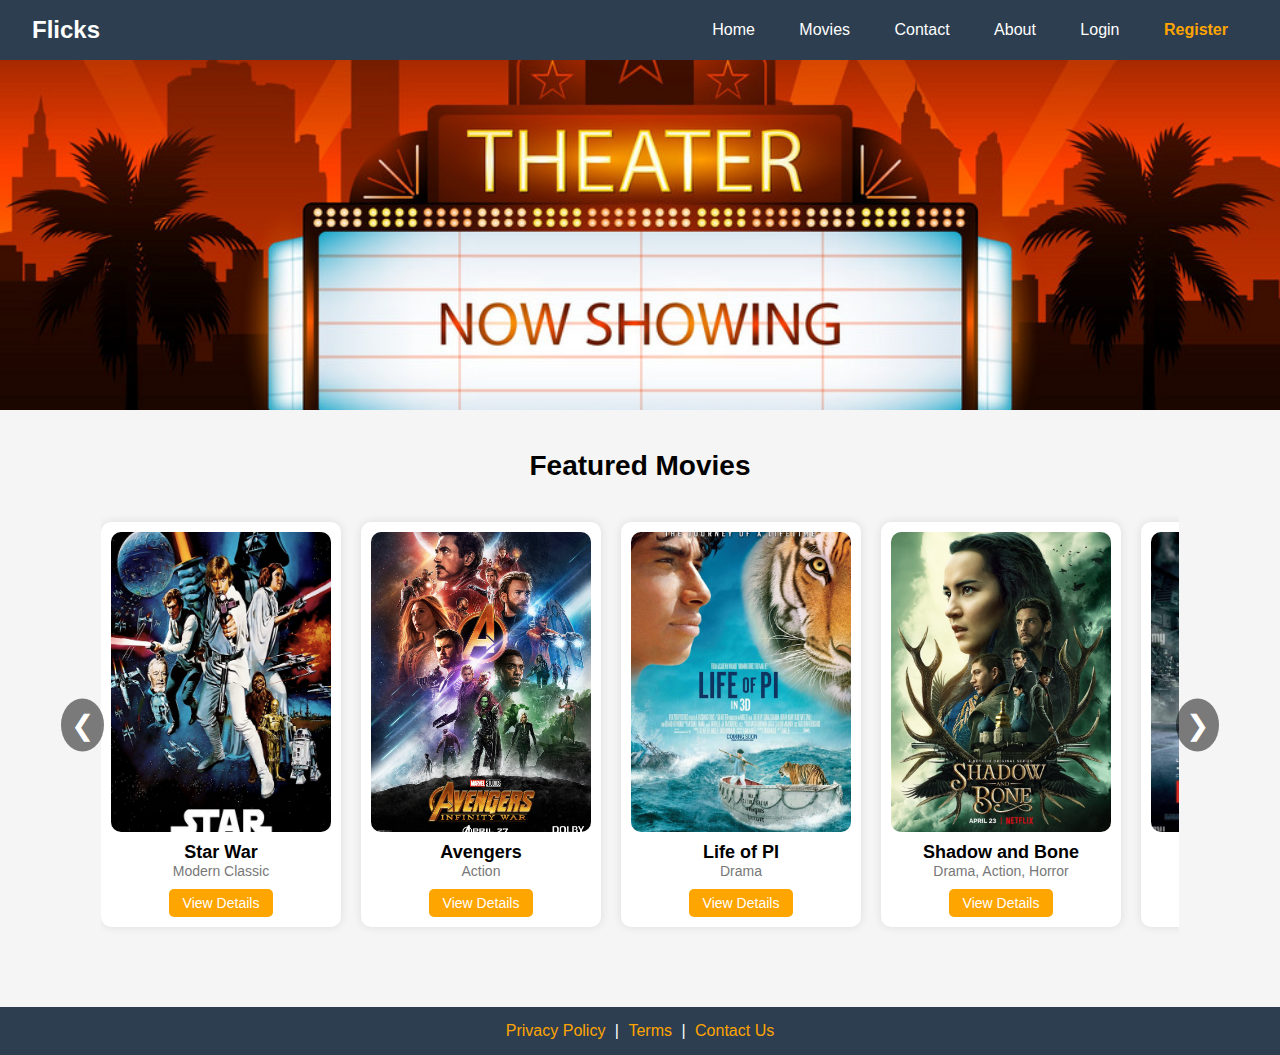
<file: index.html>
<!DOCTYPE html>
<html lang="en">
<head>
  <meta charset="UTF-8" />
  <title>Flicks</title>
  <link rel="stylesheet" href="css/style.css" />
</head>
<body>
  <!-- Navbar -->
  <header class="navbar">
    <div class="logo">Flicks</div>
    <nav class="nav-links">
      <a href="index.html">Home</a>
      <a href="Movies.html">Movies</a>
      <a href="#">Contact</a>
      <a href="#">About</a>
      <a href="#">Login</a>
      <a class="register" href="#">Register</a>
    </nav>
  </header>

  <!-- Banner -->
  <section class="movie-strip">
    <div class="overlay-text">
      <!--<h1>Book Your Tickets Instantly</h1>
      <p>find your favorite movies, pick a seat, and skip the queue</p>
      <a href="#" class="browse-btn">Browse Movies</a>-->
    </div>
  </section>

  <!-- Featured Movies -->
  <section class="featured">
    <h2>Featured Movies</h2>

    <div class="carousel-container">
      <!-- Arrow buttons -->
      <button class="carousel-btn left" onclick="scrollCarousel(-1)">&#10094;</button>

      <!-- Scrollable track -->
      <div class="carousel-track-wrapper">
        <div class="carousel-track" id="carousel-track">

          <div class="movie-card">
            <img src="images/starwar.jpg" alt="Star War" />
            <h3>Star War</h3>
            <p>Modern Classic</p>
            <a href="#" class="btn">View Details</a>
          </div>

          <div class="movie-card">
            <img src="images/avengers.jpg" alt="Avengers" />
            <h3>Avengers</h3>
            <p>Action</p>
            <a href="#" class="btn">View Details</a>
          </div>

          <div class="movie-card">
            <img src="images/lifeofpi.jpg" alt="Life of PI" />
            <h3>Life of PI</h3>
            <p>Drama</p>
            <a href="#" class="btn">View Details</a>
          </div>

          <div class="movie-card">
            <img src="images/shadowbone.jpg" alt="Shadow and Bone" />
            <h3>Shadow and Bone</h3>
            <p>Drama, Action, Horror</p>
            <a href="#" class="btn">View Details</a>
          </div>

          <div class="movie-card">
            <img src="images/inception.jpg" alt="Inception" />
            <h3>Inception</h3>
            <p>Sci‑Fi Thriller</p>
            <a href="#" class="btn">View Details</a>
          </div>

          <div class="movie-card">
            <img src="images/parasite.png" alt="Parasite" />
            <h3>Parasite</h3>
            <p>Thriller / Drama</p>
            <a href="#" class="btn">View Details</a>
          </div>

          <!-- Add more movies if needed -->
        </div>
      </div>

      <button class="carousel-btn right" onclick="scrollCarousel(1)">&#10095;</button>
    </div>
  </section>

  <!-- Footer -->
  <footer>
    <p><a href="#">Privacy Policy</a> | <a href="#">Terms</a> | <a href="#">Contact Us</a></p>
  </footer>

  <!-- JavaScript -->
  <script>
    function scrollCarousel(direction) {
      const track = document.getElementById("carousel-track");
      const scrollAmount = track.offsetWidth;
      track.scrollLeft += direction * scrollAmount;
    }
  </script>
</body>
</html>
</file>
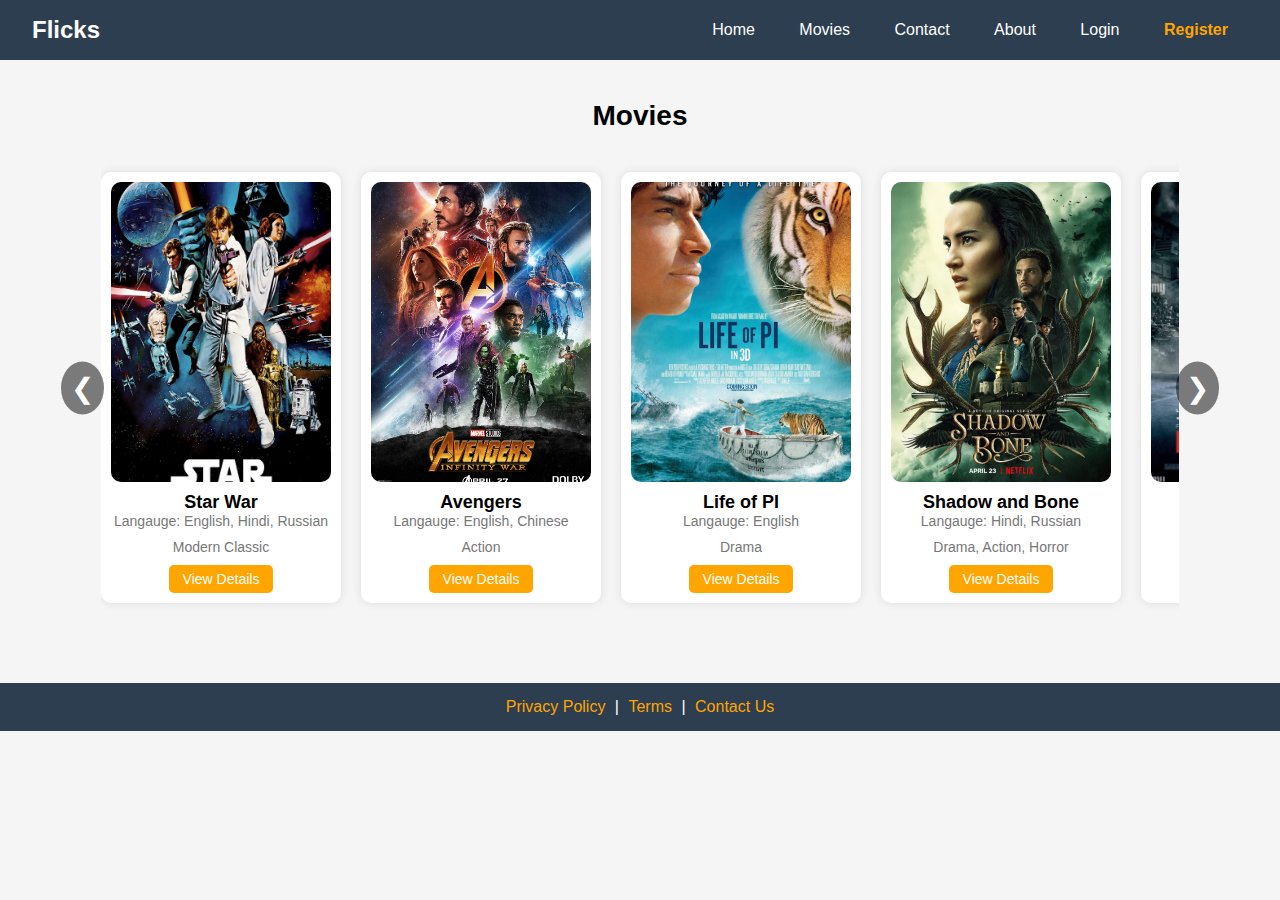
<file: Movies.html>
<!DOCTYPE html>
<html lang="en">
<head>
  <meta charset="UTF-8" />
  <title>Flicks</title>
  <link rel="stylesheet" href="css/main.css" />
  <link rel="stylesheet" href="css/index.css" />
</head>
<body>
  <!-- Navbar -->
  <header class="navbar">
    <div class="logo">Flicks</div>
    <nav class="nav-links">
      <a href="index.html">Home</a>
      <a href="#">Movies</a>
      <a href="#">Contact</a>
      <a href="#">About</a>
      <a href="#">Login</a>
      <a class="register" href="#">Register</a>
    </nav>
  </header>

  <!-- Movies -->
  <section class="featured">
    <h2>Movies</h2>

    <div class="carousel-container">
      <!-- Arrow buttons -->
      <button class="carousel-btn left" onclick="scrollCarousel(-1)">&#10094;</button>

      <!-- Scrollable track -->
      <div class="carousel-track-wrapper">
        <div class="carousel-track" id="carousel-track">

          <div class="movie-card">
            <img src="images/starwar.jpg" alt="Star War" />
            <h3>Star War</h3>
            <p>Langauge: English, Hindi, Russian</p>
            <p>Modern Classic</p>
            <a href="#" class="btn">View Details</a>
          </div>

          <div class="movie-card">
            <img src="images/avengers.jpg" alt="Avengers" />
            <h3>Avengers</h3>
            <p>Langauge: English, Chinese</p>
            <p>Action</p>
            <a href="#" class="btn">View Details</a>
          </div>

          <div class="movie-card">
            <img src="images/lifeofpi.jpg" alt="Life of PI" />
            <h3>Life of PI</h3>
            <p>Langauge: English</p>
            <p>Drama</p>
            <a href="#" class="btn">View Details</a>
          </div>

          <div class="movie-card">
            <img src="images/shadowbone.jpg" alt="Shadow and Bone" />
            <h3>Shadow and Bone</h3>
            <p>Langauge: Hindi, Russian</p>
            <p>Drama, Action, Horror</p>
            <a href="#" class="btn">View Details</a>
          </div>

          <div class="movie-card">
            <img src="images/inception.jpg" alt="Inception" />
            <h3>Inception</h3>
            <p>Langauge: Russian</p>
            <p>Sci‑Fi Thriller</p>
            <a href="#" class="btn">View Details</a>
          </div>

          <div class="movie-card">
            <img src="images/parasite.png" alt="Parasite" />
            <h3>Parasite</h3>
            <p>Langauge: English, Hindi</p>
            <p>Thriller / Drama</p>
            <a href="#" class="btn">View Details</a>
          </div>

          <!-- Add more movies if needed -->
        </div>
      </div>

      <button class="carousel-btn right" onclick="scrollCarousel(1)">&#10095;</button>
    </div>
  </section>

  <!-- Footer -->
  <footer>
    <p><a href="#">Privacy Policy</a> | <a href="#">Terms</a> | <a href="#">Contact Us</a></p>
  </footer>

  <!-- JavaScript -->
  <script>
    function scrollCarousel(direction) {
      const track = document.getElementById("carousel-track");
      const scrollAmount = track.offsetWidth;
      track.scrollLeft += direction * scrollAmount;
    }
  </script>
</body>
</html>
</file>
<file: css/index.css>
/* Banner */
/* test*/
.movie-strip {
  background: url('../images/banner.jpg') no-repeat center center/cover;
  height: 350px;
  position: relative;
  display: flex;
  align-items: center;
  justify-content: center;
  color: white;
}
.overlay-text {
  text-align: center;
}
.overlay-text h1 {
  font-size: 36px;
  font-weight: bold;
  transform: rotate(-12deg);
  margin-bottom: 10px;
}
.overlay-text p {
  margin-bottom: 15px;
}
.browse-btn {
  padding: 10px 20px;
  background: orange;
  color: white;
  text-decoration: none;
  border-radius: 5px;
  transition: background 0.3s;
}
.browse-btn:hover {
  background: darkorange;
}

/* Featured Section */
.featured {
  padding: 40px 20px;
  text-align: center;
}
.featured h2 {
  font-size: 28px;
  margin-bottom: 30px;
}

/* Carousel */
.carousel-container {
  position: relative;
  max-width: 95%;
  margin: 0 auto;
}
.carousel-track-wrapper {
  overflow: hidden;
  padding: 0 50px;
}
.carousel-track {
  display: flex;
  gap: 20px;
  overflow-x: auto;
  scroll-behavior: smooth;
  scrollbar-width: none;
}
.carousel-track::-webkit-scrollbar {
  display: none;
}

/* Movie Card */
.movie-card {
  flex: 0 0 23%;
  min-width: 220px;
  max-width: 240px;
  background: white;
  padding: 10px;
  margin: 10px 0;
  box-shadow: 0 0 10px rgba(0,0,0,0.1);
  border-radius: 10px;
  display: flex;
  flex-direction: column;
  align-items: center;
  transition: transform 0.3s;
}
.movie-card:hover {
  transform: scale(1.03);
}
.movie-card img {
  width: 100%;
  height: 300px;
  object-fit: cover;
  border-radius: 10px;
}
.movie-card h3 {
  margin-top: 10px;
  font-size: 18px;
}
.movie-card p {
  font-size: 14px;
  color: #777;
  margin-bottom: 10px;
}
.movie-card .btn {
  background: orange;
  color: white;
  padding: 6px 14px;
  text-decoration: none;
  border-radius: 5px;
  font-size: 14px;
  transition: background 0.3s;
}
.movie-card .btn:hover {
  background: darkorange;
}

/* Carousel Arrows */
.carousel-btn {
  position: absolute;
  top: 50%;
  transform: translateY(-50%);
  background-color: rgba(0,0,0,0.5);
  color: white;
  border: none;
  font-size: 28px;
  cursor: pointer;
  padding: 10px;
  z-index: 10;
  border-radius: 50%;
}
.carousel-btn.left {
  left: 10px;
}
.carousel-btn.right {
  right: 10px;
}
.carousel-btn:hover {
  background-color: rgba(0,0,0,0.8);
}
</file>
<file: css/style.css>
/* Reset and Body */
* {
  margin: 0;
  padding: 0;
  box-sizing: border-box;
}
body {
  font-family: Arial, sans-serif;
  background: #f5f5f5;
}

/* Navbar */
.navbar {
  background: #2c3e50;
  padding: 1em 2em;
  color: white;
  display: flex;
  justify-content: space-between;
  align-items: center;
}
.navbar .logo {
  font-size: 24px;
  font-weight: bold;
}
/* Navigation Links */
.nav-links a {
  color: white;
  text-decoration: none;
  margin: 0 10px;
  padding: 6px 10px;
  transition: all 0.3s ease;
  position: relative;
}

/* Hover Effect */
.nav-links a:hover {
  background-color: rgba(255, 165, 0, 0.15); /* orange glow */
  color: orange;
  transform: scale(1.1);
  border-radius: 5px;
}

/* Optional underline pop effect */
.nav-links a::after {
  content: "";
  position: absolute;
  left: 0;
  bottom: -2px;
  height: 2px;
  width: 0;
  background-color: orange;
  transition: width 0.3s ease;
}

.nav-links a:hover::after {
  width: 100%;
}
.nav-links .register {
  color: orange;
  font-weight: bold;
}

/* Banner */
.movie-strip {
  background: url('../images/banner.jpg') no-repeat center center/cover;
  height: 350px;
  position: relative;
  display: flex;
  align-items: center;
  justify-content: center;
  color: white;
}
.overlay-text {
  text-align: center;
}
.overlay-text h1 {
  font-size: 36px;
  font-weight: bold;
  transform: rotate(-12deg);
  margin-bottom: 10px;
}
.overlay-text p {
  margin-bottom: 15px;
}
.browse-btn {
  padding: 10px 20px;
  background: orange;
  color: white;
  text-decoration: none;
  border-radius: 5px;
  transition: background 0.3s;
}
.browse-btn:hover {
  background: darkorange;
}

/* Featured Section */
.featured {
  padding: 40px 20px;
  text-align: center;
}
.featured h2 {
  font-size: 28px;
  margin-bottom: 30px;
}

/* Carousel */
.carousel-container {
  position: relative;
  max-width: 95%;
  margin: 0 auto;
}
.carousel-track-wrapper {
  overflow: hidden;
  padding: 0 50px;
}
.carousel-track {
  display: flex;
  gap: 20px;
  overflow-x: auto;
  scroll-behavior: smooth;
  scrollbar-width: none;
}
.carousel-track::-webkit-scrollbar {
  display: none;
}

/* Movie Card */
.movie-card {
  flex: 0 0 23%;
  min-width: 220px;
  max-width: 240px;
  background: white;
  padding: 10px;
  margin: 10px 0;
  box-shadow: 0 0 10px rgba(0,0,0,0.1);
  border-radius: 10px;
  display: flex;
  flex-direction: column;
  align-items: center;
  transition: transform 0.3s;
}
.movie-card:hover {
  transform: scale(1.03);
}
.movie-card img {
  width: 100%;
  height: 300px;
  object-fit: cover;
  border-radius: 10px;
}
.movie-card h3 {
  margin-top: 10px;
  font-size: 18px;
}
.movie-card p {
  font-size: 14px;
  color: #777;
  margin-bottom: 10px;
}
.movie-card .btn {
  background: orange;
  color: white;
  padding: 6px 14px;
  text-decoration: none;
  border-radius: 5px;
  font-size: 14px;
  transition: background 0.3s;
}
.movie-card .btn:hover {
  background: darkorange;
}

/* Arrows */
.carousel-btn {
  position: absolute;
  top: 50%;
  transform: translateY(-50%);
  background-color: rgba(0,0,0,0.5);
  color: white;
  border: none;
  font-size: 28px;
  cursor: pointer;
  padding: 10px;
  z-index: 10;
  border-radius: 50%;
}
.carousel-btn.left {
  left: 10px;
}
.carousel-btn.right {
  right: 10px;
}
.carousel-btn:hover {
  background-color: rgba(0,0,0,0.8);
}

/* Footer */
footer {
  background: #2c3e50;
  color: white;
  text-align: center;
  padding: 15px 0;
  margin-top: 30px;
}
footer a {
  color: orange;
  text-decoration: none;
  margin: 0 5px;
}
</file>
<file: css/main.css>
/* Reset and Body */
* {
  margin: 0;
  padding: 0;
  box-sizing: border-box;
}
body {
  font-family: Arial, sans-serif;
  background: #f5f5f5;
}

/* Navbar */
.navbar {
  background: #2c3e50;
  padding: 1em 2em;
  color: white;
  display: flex;
  justify-content: space-between;
  align-items: center;
}
.navbar .logo {
  font-size: 24px;
  font-weight: bold;
}
.nav-links a {
  color: white;
  text-decoration: none;
  margin: 0 10px;
  padding: 6px 10px;
  transition: all 0.3s ease;
  position: relative;
}
.nav-links a:hover {
  background-color: rgba(255, 165, 0, 0.15);
  color: orange;
  transform: scale(1.1);
  border-radius: 5px;
}
.nav-links a::after {
  content: "";
  position: absolute;
  left: 0;
  bottom: -2px;
  height: 2px;
  width: 0;
  background-color: orange;
  transition: width 0.3s ease;
}
.nav-links a:hover::after {
  width: 100%;
}
.nav-links .register {
  color: orange;
  font-weight: bold;
}

/* Footer */
footer {
  background: #2c3e50;
  color: white;
  text-align: center;
  padding: 15px 0;
  margin-top: 30px;
}
footer a {
  color: orange;
  text-decoration: none;
  margin: 0 5px;
}
</file>
